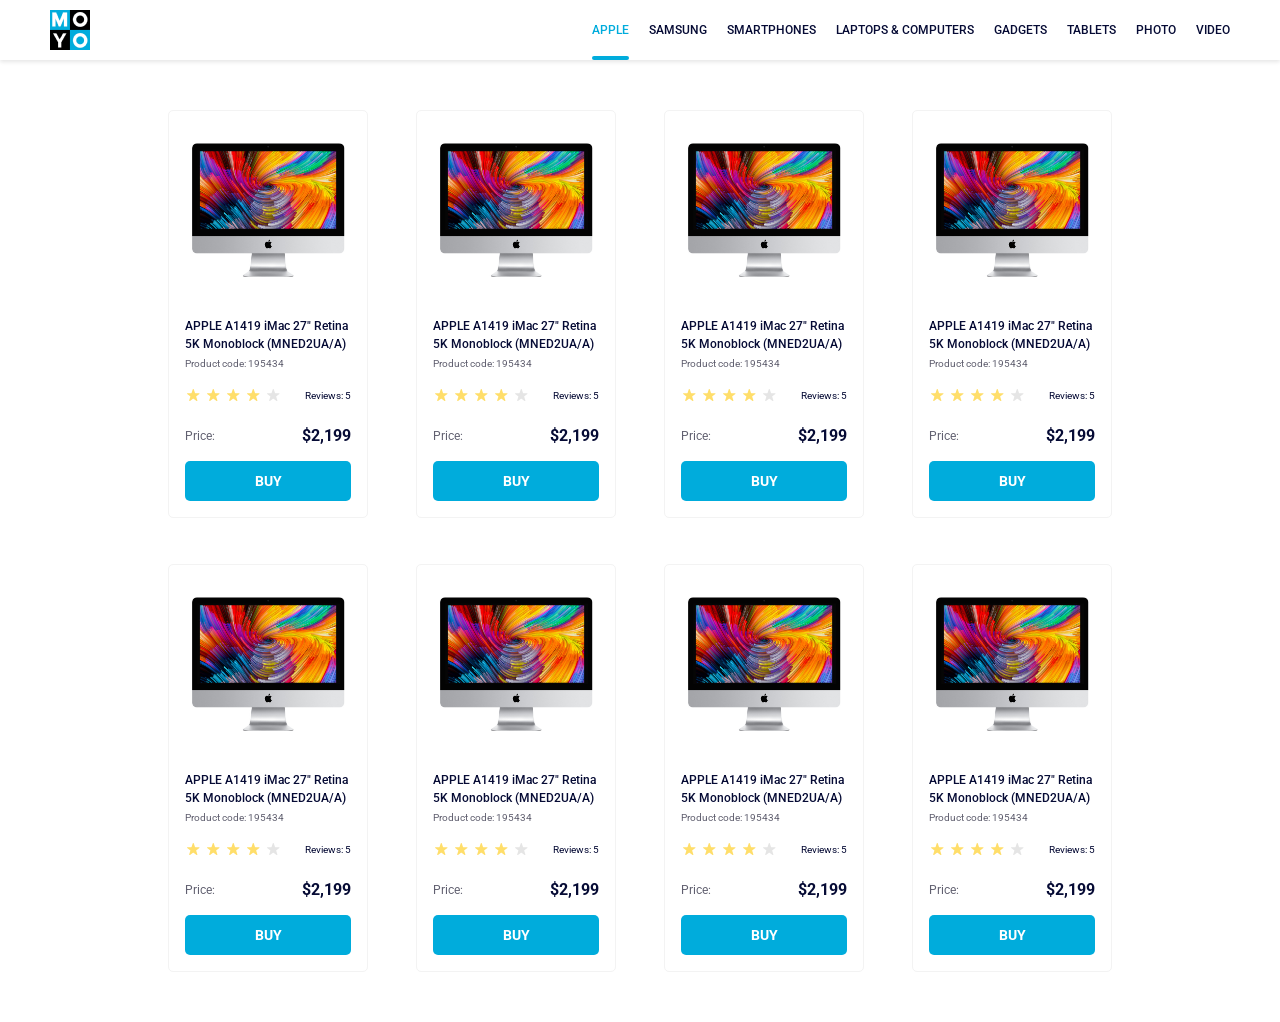
<file: index.html>
<!DOCTYPE html><html lang=en class=page><meta charset=UTF-8><meta name=viewport content="width=device-width, initial-scale=1.0"><title>Catalog</title><link rel=preconnect href=https://fonts.gstatic.com><link href="https://fonts.googleapis.com/css2?family=Roboto:wght@400;500;700&amp;display=swap" rel=stylesheet><link rel=stylesheet href=layout_catalog.e3336381.css><link rel=preconnect href=https://fonts.googleapis.com><link rel=preconnect href=https://fonts.gstatic.com><link href="https://fonts.googleapis.com/css2?family=Roboto:ital,wght@0,100..900;1,100..900&amp;display=swap" rel=stylesheet><link rel=preconnect href=https://fonts.googleapis.com><link rel=preconnect href=https://fonts.gstatic.com><link href="https://fonts.googleapis.com/css2?family=Roboto:wght@500&amp;display=swap" rel=stylesheet><link rel=stylesheet href=layout_catalog.e3336381.css><body>
    <main class=catalog>
      <header class="catalog__header header">
        <a href=#>
          <img class=header__logo-link src=logo.d777a287.png alt="MOYO logo">
        </a>

        <nav class="header__nav menu">
          <ul class=menu__list>
            <li class=menu__item>
              <a class="is-active menu__link" href=#>
                apple
              </a>
            </li>
            <li class=menu__item>
              <a class=menu__link href=#>
                samsung
              </a>
            </li>
            <li class=menu__item>
              <a class=menu__link href=#>
                smartphones
              </a>
            </li>
            <li class=menu__item>
              <a class=menu__link href=# data-qa=nav-hover>
                laptops &amp; computers
              </a>
            </li>
            <li class=menu__item>
              <a class=menu__link href=#>
                gadgets
              </a>
            </li>
            <li class=menu__item>
              <a class=menu__link href=#>
                tablets
              </a>
            </li>
            <li class=menu__item>
              <a class=menu__link href=#>
                photo
              </a>
            </li>
            <li class=menu__item>
              <a class=menu__link href=#>
                video
              </a>
            </li>
          </ul>
        </nav>
      </header>

      <main class=catalog__cards>
        <div class=card data-qa=card>
          <div class=card__image></div>

          <div class=card__content>
            <h2 class=card__title>
              APPLE A1419 iMac 27" Retina 5K Monoblock (MNED2UA/A)
            </h2>

            <p class=card__code>
              Product code:
              <span class=card__code-value>195434</span>
            </p>

            <div class=card__container>
              <div class="stars stars--4">
                <div class=stars__star></div>
                <div class=stars__star></div>
                <div class=stars__star></div>
                <div class=stars__star></div>
                <div class=stars__star></div>
              </div>
              <span class=card__container-reviews>Reviews: 5</span>
            </div>
            <div class=card__price>
              <span class=card__price-label>Price:</span>
              <span class=card__price-value>$2,199</span>
            </div>

            <a class=card__button href=# data-qa=card-hover>
              buy
            </a>
          </div>
        </div>
        <div class=card>
          <div class=card__image></div>

          <div class=card__content>
            <h2 class=card__title>
              APPLE A1419 iMac 27" Retina 5K Monoblock (MNED2UA/A)
            </h2>

            <p class=card__code>
              Product code:
              <span class=card__code-value>195434</span>
            </p>

            <div class=card__container>
              <div class="stars stars--4">
                <div class=stars__star></div>
                <div class=stars__star></div>
                <div class=stars__star></div>
                <div class=stars__star></div>
                <div class=stars__star></div>
              </div>
              <span class=card__container-reviews>Reviews: 5</span>
            </div>
            <div class=card__price>
              <span class=card__price-label>Price:</span>
              <span class=card__price-value>$2,199</span>
            </div>

            <a class=card__button href=#>
              buy
            </a>
          </div>
        </div>
        <div class=card>
          <div class=card__image></div>

          <div class=card__content>
            <h2 class=card__title>
              APPLE A1419 iMac 27" Retina 5K Monoblock (MNED2UA/A)
            </h2>

            <p class=card__code>
              Product code:
              <span class=card__code-value>195434</span>
            </p>

            <div class=card__container>
              <div class="stars stars--4">
                <div class=stars__star></div>
                <div class=stars__star></div>
                <div class=stars__star></div>
                <div class=stars__star></div>
                <div class=stars__star></div>
              </div>
              <span class=card__container-reviews>Reviews: 5</span>
            </div>
            <div class=card__price>
              <span class=card__price-label>Price:</span>
              <span class=card__price-value>$2,199</span>
            </div>

            <a class=card__button href=#>
              buy
            </a>
          </div>
        </div>
        <div class=card>
          <div class=card__image></div>

          <div class=card__content>
            <h2 class=card__title>
              APPLE A1419 iMac 27" Retina 5K Monoblock (MNED2UA/A)
            </h2>

            <p class=card__code>
              Product code:
              <span class=card__code-value>195434</span>
            </p>

            <div class=card__container>
              <div class="stars stars--4">
                <div class=stars__star></div>
                <div class=stars__star></div>
                <div class=stars__star></div>
                <div class=stars__star></div>
                <div class=stars__star></div>
              </div>
              <span class=card__container-reviews>Reviews: 5</span>
            </div>
            <div class=card__price>
              <span class=card__price-label>Price:</span>
              <span class=card__price-value>$2,199</span>
            </div>

            <a class=card__button href=#>
              buy
            </a>
          </div>
        </div>
        <div class=card>
          <div class=card__image></div>

          <div class=card__content>
            <h2 class=card__title>
              APPLE A1419 iMac 27" Retina 5K Monoblock (MNED2UA/A)
            </h2>

            <p class=card__code>
              Product code:
              <span class=card__code-value>195434</span>
            </p>

            <div class=card__container>
              <div class="stars stars--4">
                <div class=stars__star></div>
                <div class=stars__star></div>
                <div class=stars__star></div>
                <div class=stars__star></div>
                <div class=stars__star></div>
              </div>
              <span class=card__container-reviews>Reviews: 5</span>
            </div>
            <div class=card__price>
              <span class=card__price-label>Price:</span>
              <span class=card__price-value>$2,199</span>
            </div>

            <a class=card__button href=#>
              buy
            </a>
          </div>
        </div>
        <div class=card>
          <div class=card__image></div>

          <div class=card__content>
            <h2 class=card__title>
              APPLE A1419 iMac 27" Retina 5K Monoblock (MNED2UA/A)
            </h2>

            <p class=card__code>
              Product code:
              <span class=card__code-value>195434</span>
            </p>

            <div class=card__container>
              <div class="stars stars--4">
                <div class=stars__star></div>
                <div class=stars__star></div>
                <div class=stars__star></div>
                <div class=stars__star></div>
                <div class=stars__star></div>
              </div>
              <span class=card__container-reviews>Reviews: 5</span>
            </div>
            <div class=card__price>
              <span class=card__price-label>Price:</span>
              <span class=card__price-value>$2,199</span>
            </div>

            <a class=card__button href=#>
              buy
            </a>
          </div>
        </div>
        <div class=card>
          <div class=card__image></div>

          <div class=card__content>
            <h2 class=card__title>
              APPLE A1419 iMac 27" Retina 5K Monoblock (MNED2UA/A)
            </h2>

            <p class=card__code>
              Product code:
              <span class=card__code-value>195434</span>
            </p>

            <div class=card__container>
              <div class="stars stars--4">
                <div class=stars__star></div>
                <div class=stars__star></div>
                <div class=stars__star></div>
                <div class=stars__star></div>
                <div class=stars__star></div>
              </div>
              <span class=card__container-reviews>Reviews: 5</span>
            </div>
            <div class=card__price>
              <span class=card__price-label>Price:</span>
              <span class=card__price-value>$2,199</span>
            </div>

            <a class=card__button href=#>
              buy
            </a>
          </div>
        </div>
        <div class=card>
          <div class=card__image></div>

          <div class=card__content>
            <h2 class=card__title>
              APPLE A1419 iMac 27" Retina 5K Monoblock (MNED2UA/A)
            </h2>

            <p class=card__code>
              Product code:
              <span class=card__code-value>195434</span>
            </p>

            <div class=card__container>
              <div class="stars stars--4">
                <div class=stars__star></div>
                <div class=stars__star></div>
                <div class=stars__star></div>
                <div class=stars__star></div>
                <div class=stars__star></div>
              </div>
              <span class=card__container-reviews>Reviews: 5</span>
            </div>
            <div class=card__price>
              <span class=card__price-label>Price:</span>
              <span class=card__price-value>$2,199</span>
            </div>

            <a class=card__button href=#>
              buy
            </a>
          </div>
        </div>
      </main>
    </main>
</file>
